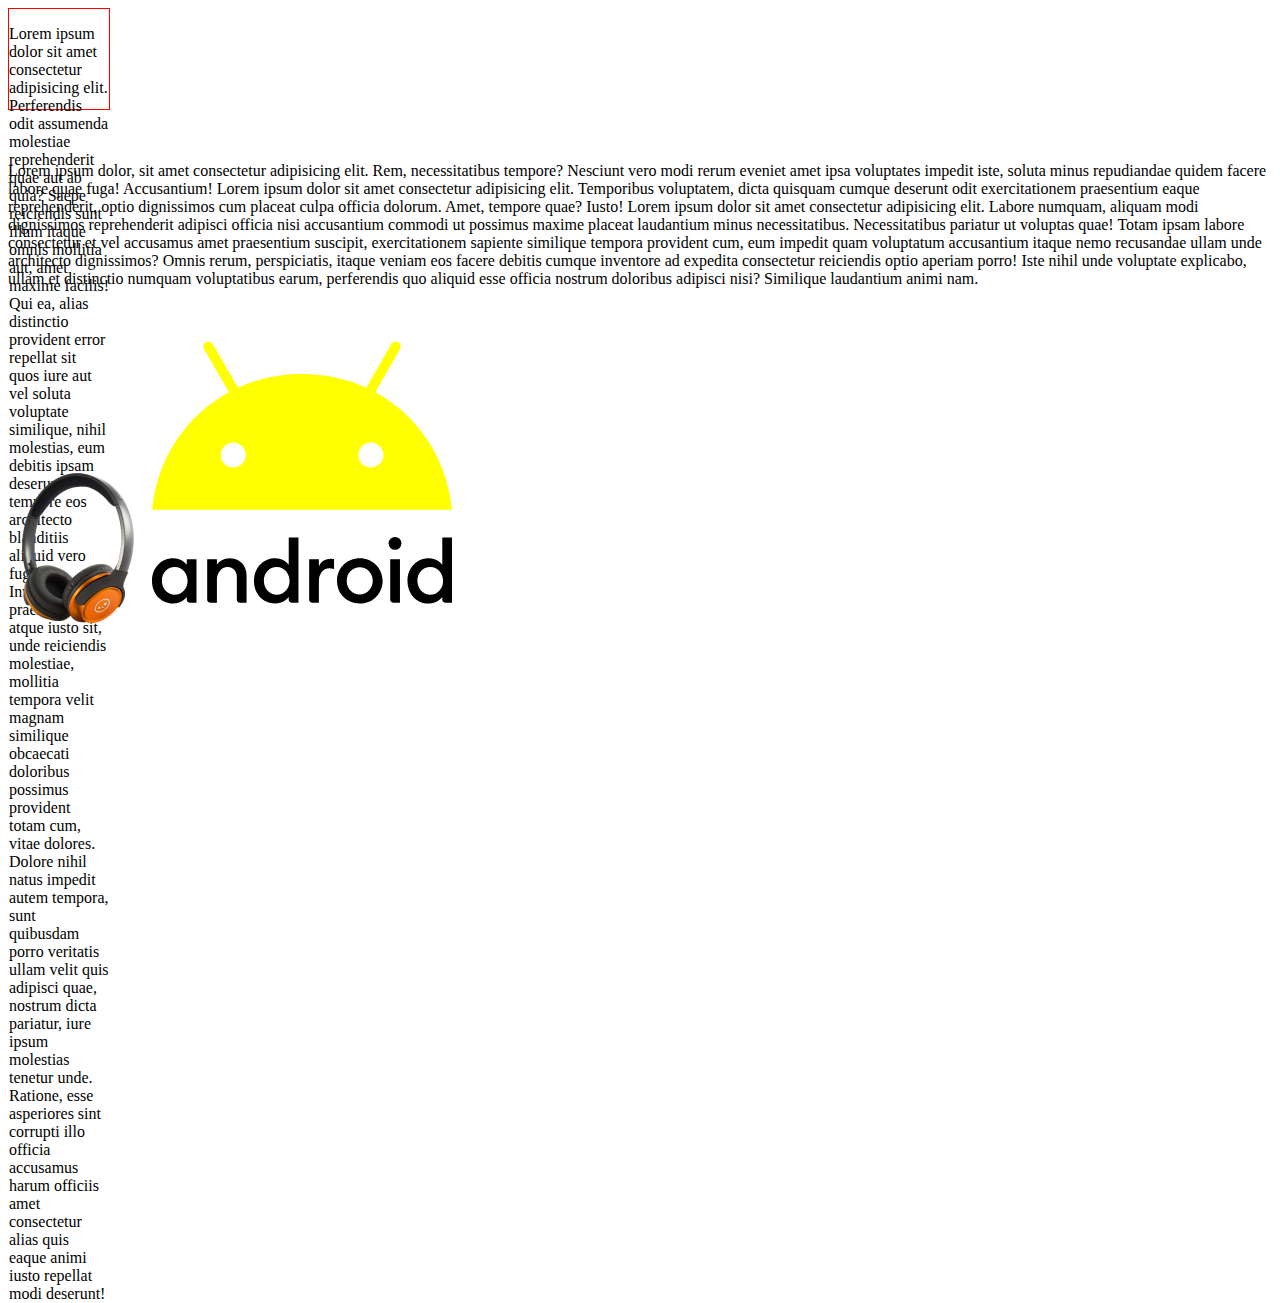
<file: index.html>
<!DOCTYPE html>
<html lang="en">
<head>
    <meta charset="UTF-8">
    <meta name="viewport" content="width=device-width, initial-scale=1.0">
    <title>Document</title>
    <link rel="stylesheet" href="style.css">
</head>
<body>
    <div class="box">
        <p>Lorem ipsum dolor sit amet consectetur adipisicing elit. Perferendis odit assumenda molestiae reprehenderit quae aut ab quia? Saepe reiciendis sunt illum itaque omnis mollitia aut, amet maxime facilis! Qui ea, alias distinctio provident error repellat sit quos iure aut vel soluta voluptate similique, nihil molestias, eum debitis ipsam deserunt tempore eos architecto blanditiis aliquid vero fugiat! Inventore praesentium atque iusto sit, unde reiciendis molestiae, mollitia tempora velit magnam similique obcaecati doloribus possimus provident totam cum, vitae dolores. Dolore nihil natus impedit autem tempora, sunt quibusdam porro veritatis ullam velit quis adipisci quae, nostrum dicta pariatur, iure ipsum molestias tenetur unde. Ratione, esse asperiores sint corrupti illo officia accusamus harum officiis amet consectetur alias quis eaque animi iusto repellat modi deserunt!</p>
    </div>
    <br>
    <br> 
    <div class="box2">
        <p>
            Lorem ipsum dolor, sit amet consectetur adipisicing elit. Rem, necessitatibus tempore? Nesciunt vero modi rerum eveniet amet ipsa voluptates impedit iste, soluta minus repudiandae quidem facere labore quae fuga! Accusantium!
            Lorem ipsum dolor sit amet consectetur adipisicing elit. Temporibus voluptatem, dicta quisquam cumque deserunt odit exercitationem praesentium eaque reprehenderit, optio dignissimos cum placeat culpa officia dolorum. Amet, tempore quae? Iusto!
            Lorem ipsum dolor sit amet consectetur adipisicing elit. Labore numquam, aliquam modi dignissimos reprehenderit adipisci officia nisi accusantium commodi ut possimus maxime placeat laudantium minus necessitatibus. Necessitatibus pariatur ut voluptas quae! Totam ipsam labore consectetur et vel accusamus amet praesentium suscipit, exercitationem sapiente similique tempora provident cum, eum impedit quam voluptatum accusantium itaque nemo recusandae ullam unde architecto dignissimos? Omnis rerum, perspiciatis, itaque veniam eos facere debitis cumque inventore ad expedita consectetur reiciendis optio aperiam porro! Iste nihil unde voluptate explicabo, ullam et distinctio numquam voluptatibus earum, perferendis quo aliquid esse officia nostrum doloribus adipisci nisi? Similique laudantium animi nam.
        </p>
    </div>
    <br>

    <div class="headphone">
        <img src="images/headphone.png" alt="">
        <img src="images/android.svg" alt="">
    </div>
</body>
</html>
</file>
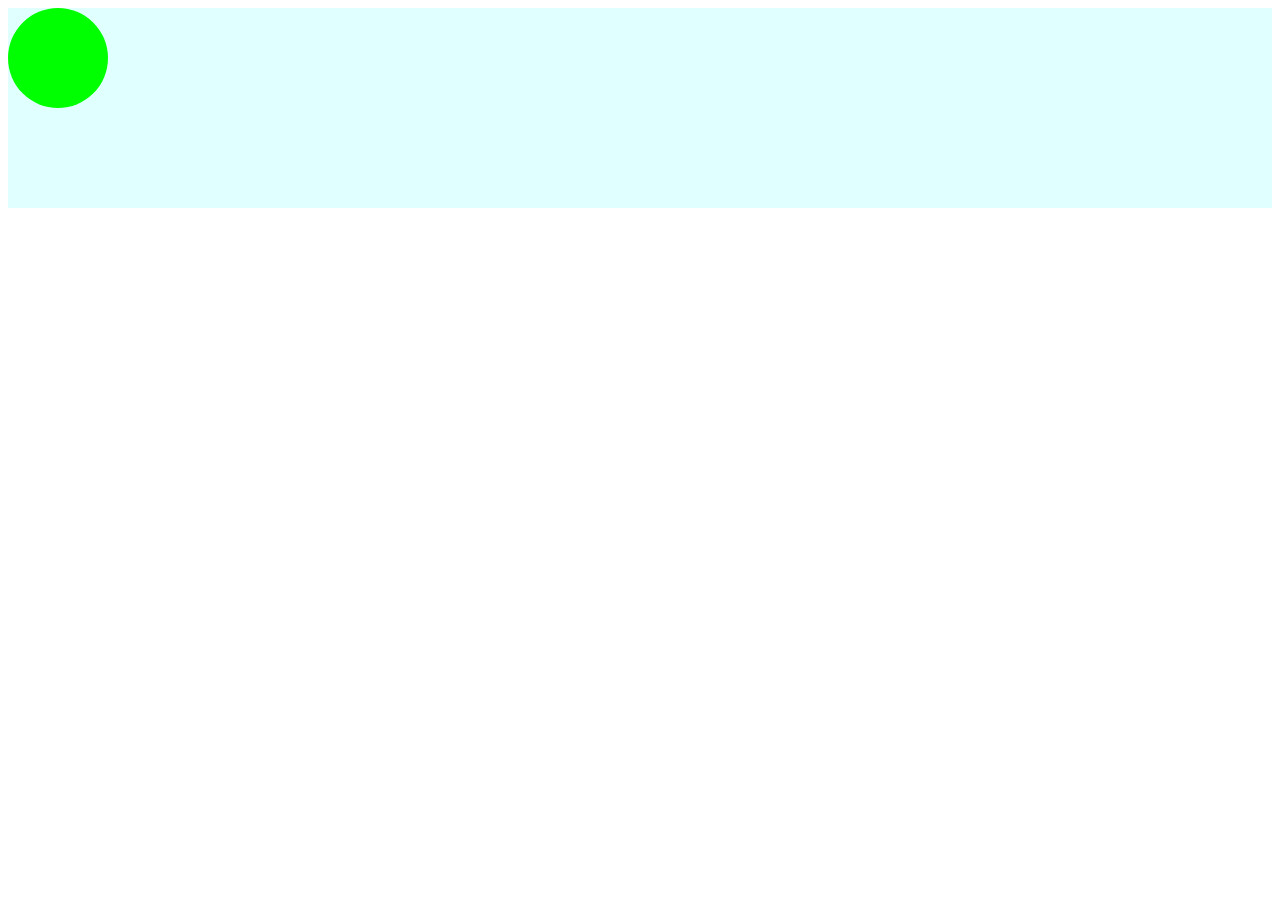
<file: images/animation.html>
<!DOCTYPE html>
<html lang="en">
<head>
    <meta charset="UTF-8">
    <meta name="viewport" content="width=device-width, initial-scale=1.0">
    <title>Document</title>
    <style>
        @keyframes slidein {
            0%{
                left: 0;
                top: 0;
                background-color: yellow;

            }
            50%{
            left: 400px
            top: 100px;
            background-color: red;

            }
            100%{
                left: 1400px;
                top: 0;
               background-color:yellow;
            }
            
        }
        .stage:hover .ball{
            animation: slidein 3s  ease  1s infinite alternate ;
        }
        .ball{
            height: 100px;
            width: 100px;
            border-radius: 50%;
            background-color: lime;
            position: absolute;
        }
        .stage{
            background-color: lightcyan;
            height: 200px;
            min-width: 800px;
        }
    </style>
</head>
<body>
    <div class="stage">
        <div class="ball"></div>
    </div>
</body>
</html>
</file>
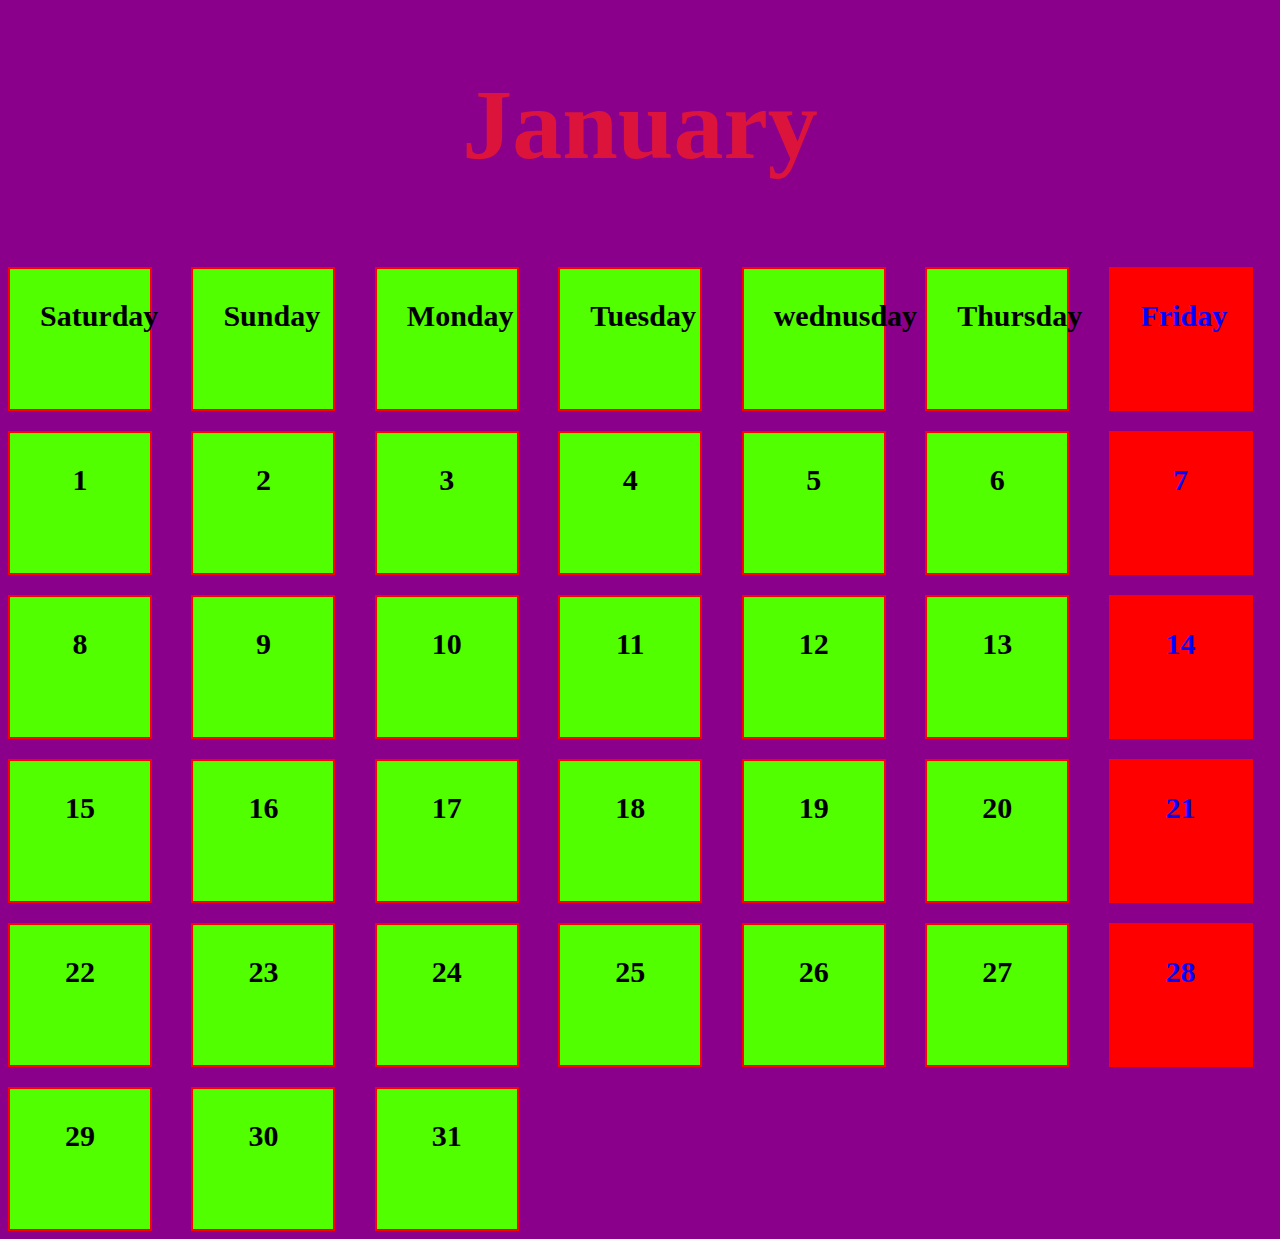
<file: images/calender.html>
<!DOCTYPE html>
<html lang="en">
<head>
    <meta charset="UTF-8">
    <meta name="viewport" content="width=device-width, initial-scale=1.0">
    <title>Document</title>
    <style>
        .box{
            border: 2px solid red;
            background-color: rgb(81, 255, 0);
            color:black;
            font-size: 30px;
            font-weight: 600;
            text-align: center;
            height: 80px;
            width: 80px;
            padding: 30px;

           
        }
        .calender{
            display: grid;
            grid-template-columns: repeat(7,1fr);
            grid-gap:20px;
        }
        .head{
            color: crimson;
            text-align: center;
            font-size: 50px;
        }
        .box2{
            color: rgb(4, 0, 255);
            background-color: red;
        }
        body{
            background-color: darkmagenta;
        }
     
    </style>
</head>
<body>
   <div class="head">
    <h1>January</h1>
   </div>
  
   <br>
     <div class="calender">
         <div class="box ">Saturday</div>
         <div class="box ">Sunday</div>
         <div class="box ">Monday</div>
         <div class="box ">Tuesday</div>
         <div class="box ">wednusday</div>
         <div class="box">Thursday</div>
         <div class="box box2">Friday</div>
         <div class="box">1</div>
         <div class="box">2</div>
         <div class="box">3</div>
         <div class="box">4</div>
         <div class="box">5</div>
         <div class="box">6</div>
         <div class="box box2">7</div>
         <div class="box">8</div>
         <div class="box">9</div>
         <div class="box">10</div>
         <div class="box">11</div>
         <div class="box">12</div>
         <div class="box">13</div>
         <div class="box box2">14</div>
         <div class="box">15</div>
         <div class="box">16</div>
         <div class="box">17</div>
         <div class="box">18</div>
         <div class="box">19</div>
         <div class="box">20</div>
         <div class="box box2">21</div>
         <div class="box">22</div>
         <div class="box">23</div>
         <div class="box">24</div>
         <div class="box">25</div>
         <div class="box">26</div>
         <div class="box">27</div>
         <div class="box box2">28</div>
         <div class="box">29</div>
         <div class="box">30</div>
         <div class="box">31</div>
     </div>
</body>
</html>
</file>
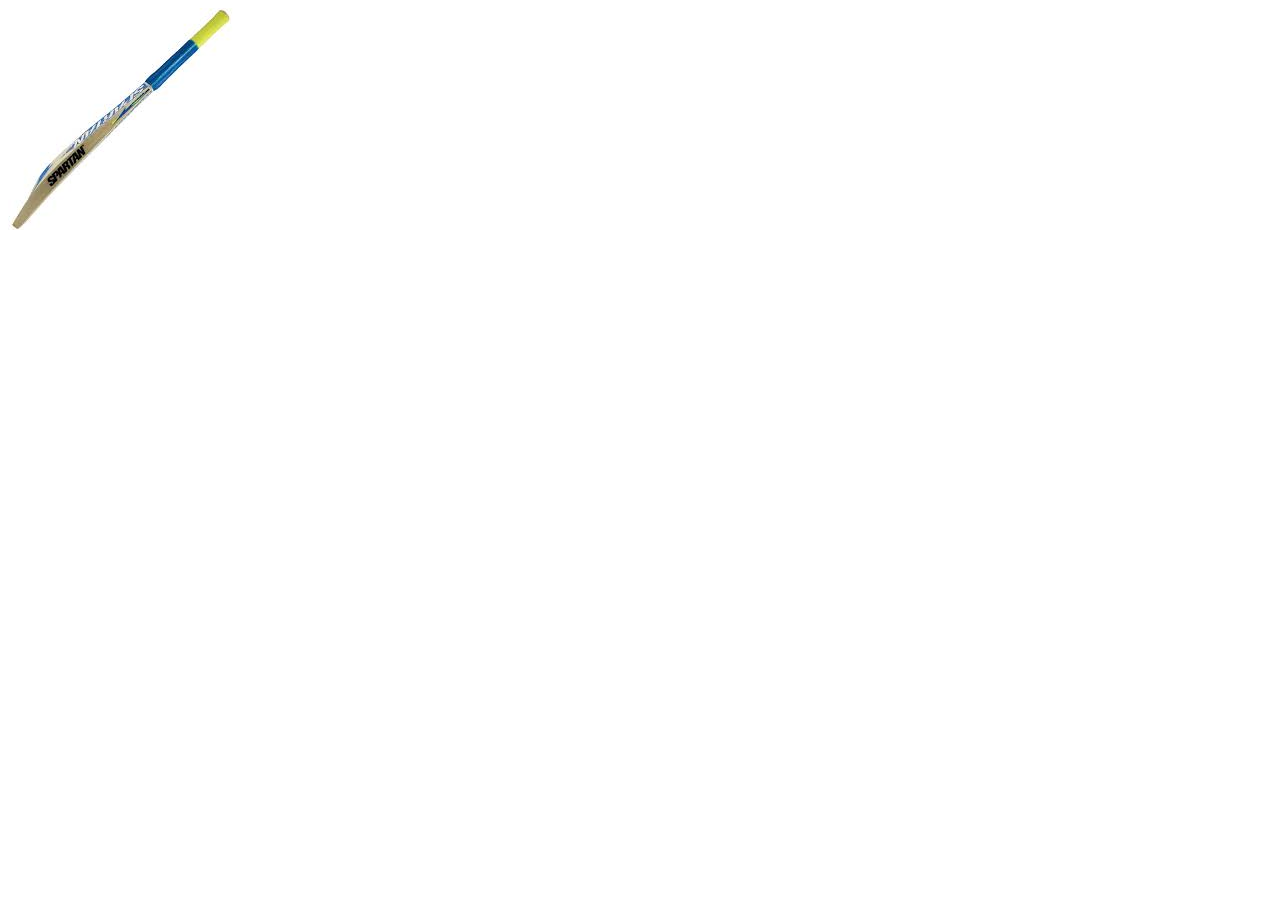
<file: images/cricket.html>
<!DOCTYPE html>
<html lang="en">
<head>
    <meta charset="UTF-8">
    <meta name="viewport" content="width=device-width, initial-scale=1.0">
    <title>Document</title>
    <style>
        .bat:hover{
            transform: rotate(-65deg);
            transform-origin: 100% 0;   
        }
        .bat{
            transition: transform .2s ease 1s;
        }
        .circle:hover
{
        border-radius:50%;
}
    </style>
</head>
<body>
    <div class="field">
        <img class="bat" src="bat.jpg" alt="">

        <div class="ball">
           
        </div>
       
    </div>
</body>
</html>
</file>
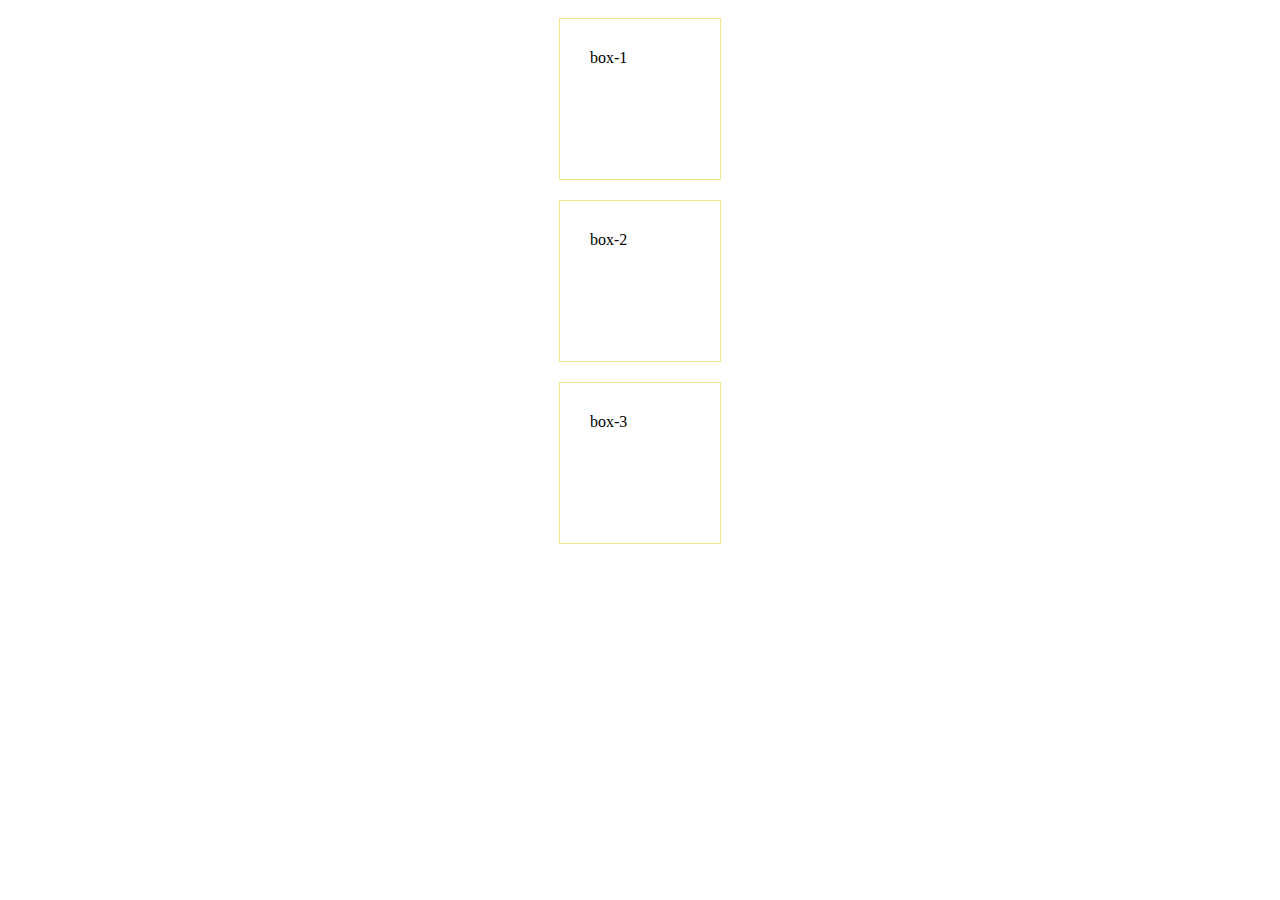
<file: images/flexbox.html>
<!DOCTYPE html>
<html lang="en">
<head>
    <meta charset="UTF-8">
    <meta name="viewport" content="width=device-width, initial-scale=1.0">
    <title>Document</title>
    <style>
        .box{
            height: 100px;
            width: 100px;
            border: 1px solid khaki;
            margin: 10px;
            padding: 30px;
        }
        .flex{
            display: flex;
          align-items: center;
          flex-direction:column;
        }
    </style>
</head>
<body>
    <div class="flex">
        <div class="box">box-1</div>
        <div class="box">box-2</div>
        <div class="box">box-3</div>
    </div>
</body>
</html>
</file>
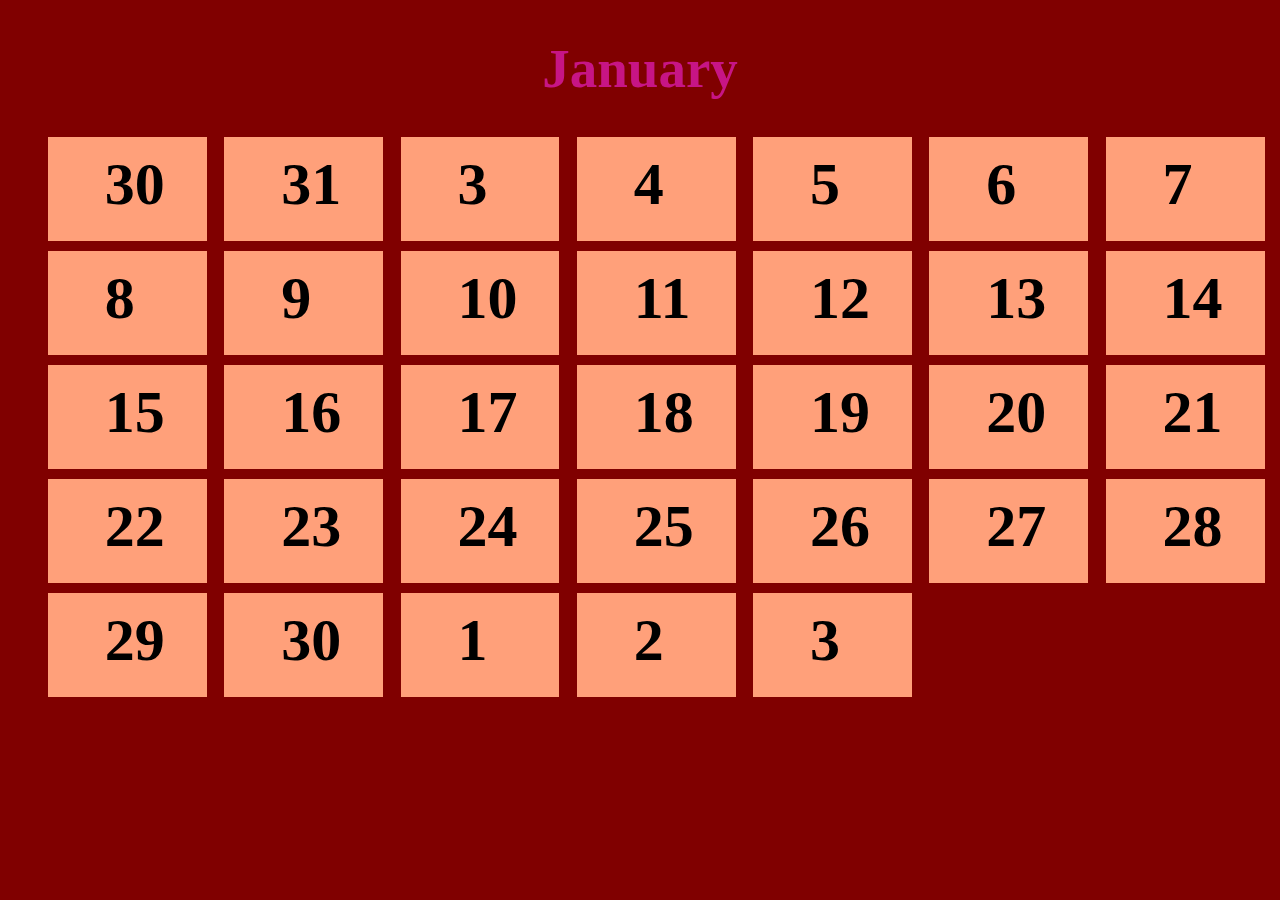
<file: images/grid.html>
<!DOCTYPE html>
<html lang="en">
<head>
    <meta charset="UTF-8">
    <meta name="viewport" content="width=device-width, initial-scale=1.0">
    <title>Document</title>
    <style>
        body{
            background-color: maroon;
        }
        li{
            list-style: none;
           font-size: 60px;
           font-weight: 700;
           padding-left: 33%;
           line-height: 90px;
        }
        ul li{
            border: 2px solid lightsalmon;
            height: 100px;
            width: 100px;
            background-color: lightsalmon;
            
        }
        .calender ul{
            display: grid;
           grid-template-columns: repeat(7, 1fr);
           grid-gap: 10px;

        }
        h1{
            text-align: center;
            font-size: 55px;
            color: mediumvioletred;
        }
    </style>
</head>
<body>
    <div><h1>January</h1></div>
    <div class="calender">
        <ul>
            <li>30</li>
            <li>31</li>
            <li>3</li>
            <li>4</li>
            <li>5</li>
            <li>6</li>
            <li>7</li>
            <li>8</li>
            <li>9</li>
            <li>10</li>
            <li>11</li>
            <li>12</li>
            <li>13</li>
            <li>14</li>
            <li>15</li>
            <li>16</li>
            <li>17</li>
            <li>18</li>
            <li>19</li>
            <li>20</li>
            <li>21</li>
            <li>22</li>
            <li>23</li>
            <li>24</li>
            <li>25</li>
            <li>26</li>
            <li>27</li>
            <li>28</li>
            <li>29</li>
            <li>30</li>
            <li>1</li>
            <li>2</li>
            <li>3</li>
            
        </ul>
    </div>
</body>
</html>
</file>
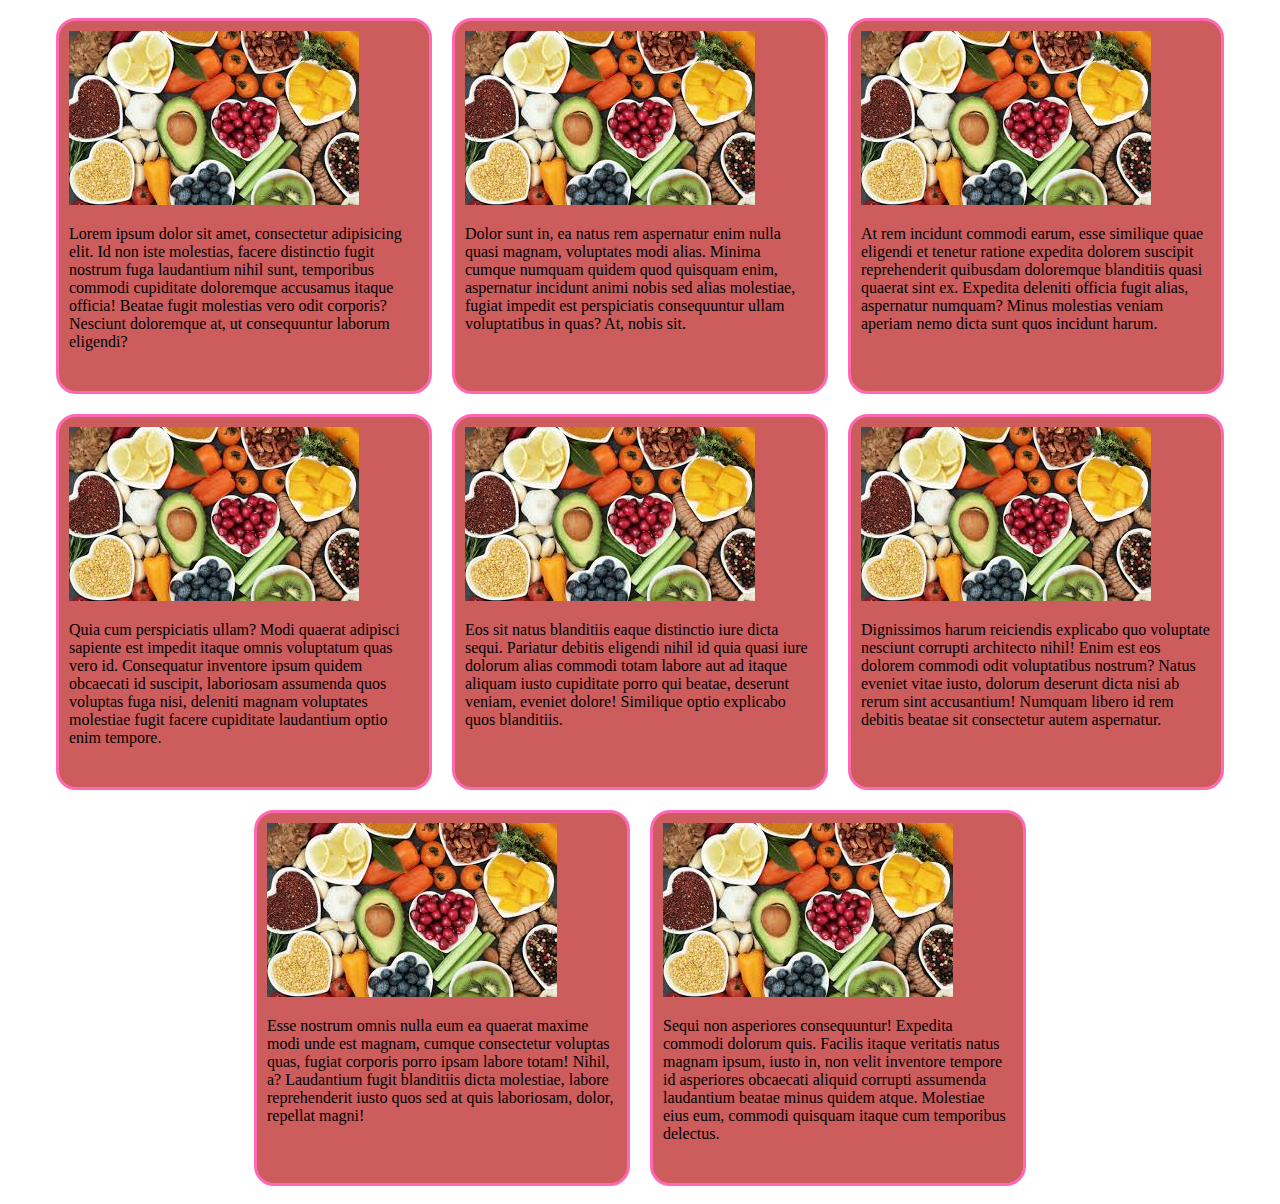
<file: images/mediaquery.html>
<!DOCTYPE html>
<html lang="en">
<head>
    <meta charset="UTF-8">
    <meta name="viewport" content="width=device-width, initial-scale=1.0">
    <title>Document</title>
    <style>
        .container{
            display: flex;
           
            flex-wrap: wrap;
          justify-content: center;
           
        }
        .food{
            border: 3px solid hotpink;
            border-radius: 20px;
            background-color: indianred;
            height: 350px;
            width: 350px;
            margin: 10px;
            padding: 10px;
           
         
        }       ]
    </style>
</head>
<body>
    <div class="container">
        <div class="food">
            <img src="food.jpg" alt="">
            <p>Lorem ipsum dolor sit amet, consectetur adipisicing elit. Id non iste molestias, facere distinctio fugit nostrum fuga laudantium nihil sunt, temporibus commodi cupiditate doloremque accusamus itaque officia! Beatae fugit molestias vero odit corporis? Nesciunt doloremque at, ut consequuntur laborum eligendi?</p>
        </div>
        <div class="food">
            <img src="food.jpg" alt="">
            <p>Dolor sunt in, ea natus rem aspernatur enim nulla quasi magnam, voluptates modi alias. Minima cumque numquam quidem quod quisquam enim, aspernatur incidunt animi nobis sed alias molestiae, fugiat impedit est perspiciatis consequuntur ullam voluptatibus in quas? At, nobis sit.</p>
        </div>
        <div class="food">
            <img src="food.jpg" alt="">
            <p>At rem incidunt commodi earum, esse similique quae eligendi et tenetur ratione expedita dolorem suscipit reprehenderit quibusdam doloremque blanditiis quasi quaerat sint ex. Expedita deleniti officia fugit alias, aspernatur numquam? Minus molestias veniam aperiam nemo dicta sunt quos incidunt harum.</p>
        </div>
        <div class="food">
            <img src="food.jpg" alt="">
            <p>Quia cum perspiciatis ullam? Modi quaerat adipisci sapiente est impedit itaque omnis voluptatum quas vero id. Consequatur inventore ipsum quidem obcaecati id suscipit, laboriosam assumenda quos voluptas fuga nisi, deleniti magnam voluptates molestiae fugit facere cupiditate laudantium optio enim tempore.</p>
        </div>
        <div class="food">
            <img src="food.jpg" alt="">
            <p>Eos sit natus blanditiis eaque distinctio iure dicta sequi. Pariatur debitis eligendi nihil id quia quasi iure dolorum alias commodi totam labore aut ad itaque aliquam iusto cupiditate porro qui beatae, deserunt veniam, eveniet dolore! Similique optio explicabo quos blanditiis.</p>
        </div>
        <div class="food">
            <img src="food.jpg" alt="">
            <p>Dignissimos harum reiciendis explicabo quo voluptate nesciunt corrupti architecto nihil! Enim est eos dolorem commodi odit voluptatibus nostrum? Natus eveniet vitae iusto, dolorum deserunt dicta nisi ab rerum sint accusantium! Numquam libero id rem debitis beatae sit consectetur autem aspernatur.</p>
        </div>
        <div class="food">
            <img src="food.jpg" alt="">
            <p>Esse nostrum omnis nulla eum ea quaerat maxime modi unde est magnam, cumque consectetur voluptas quas, fugiat corporis porro ipsam labore totam! Nihil, a? Laudantium fugit blanditiis dicta molestiae, labore reprehenderit iusto quos sed at quis laboriosam, dolor, repellat magni!</p>
        </div>
        <div class="food">
            <img src="food.jpg" alt="">
            <p>Sequi non asperiores consequuntur! Expedita commodi dolorum quis. Facilis itaque veritatis natus magnam ipsum, iusto in, non velit inventore tempore id asperiores obcaecati aliquid corrupti assumenda laudantium beatae minus quidem atque. Molestiae eius eum, commodi quisquam itaque cum temporibus delectus.</p>
        </div>
    </div>
</body>
</html>
</file>
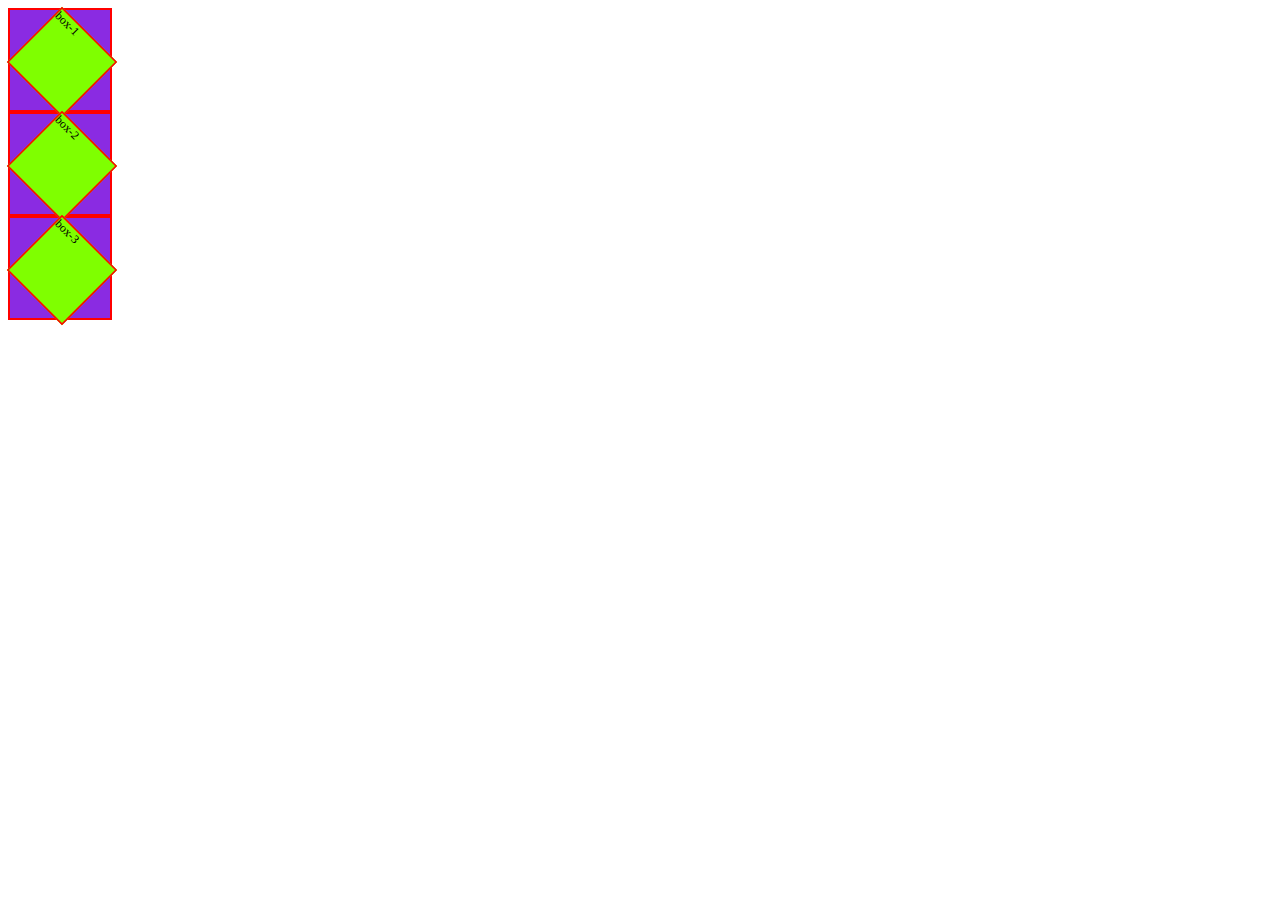
<file: images/transform.html>
<!DOCTYPE html>
<html lang="en">
<head>
    <meta charset="UTF-8">
    <meta name="viewport" content="width=device-width, initial-scale=1.0">
    <title>Document</title>
   <style>
       .box{
           height: 100px;
           width: 100px;
           border: 2px solid red;
           
       }
       .outer{
           background-color: blueviolet;
         
       }
       .inner{
           background-color: chartreuse;
           transform:rotate(45deg) scale(.75);
         
       }
   </style>
</head>
<body>
  <div class="box outer">
      <div class="box inner">box-1</div>
  </div>
  <div class="box outer">
      <div class="box inner">box-2</div>
  </div>
  <div class="box outer">
      <div class="box inner">box-3</div>
  </div>


</table>
</body>
</html>
</file>
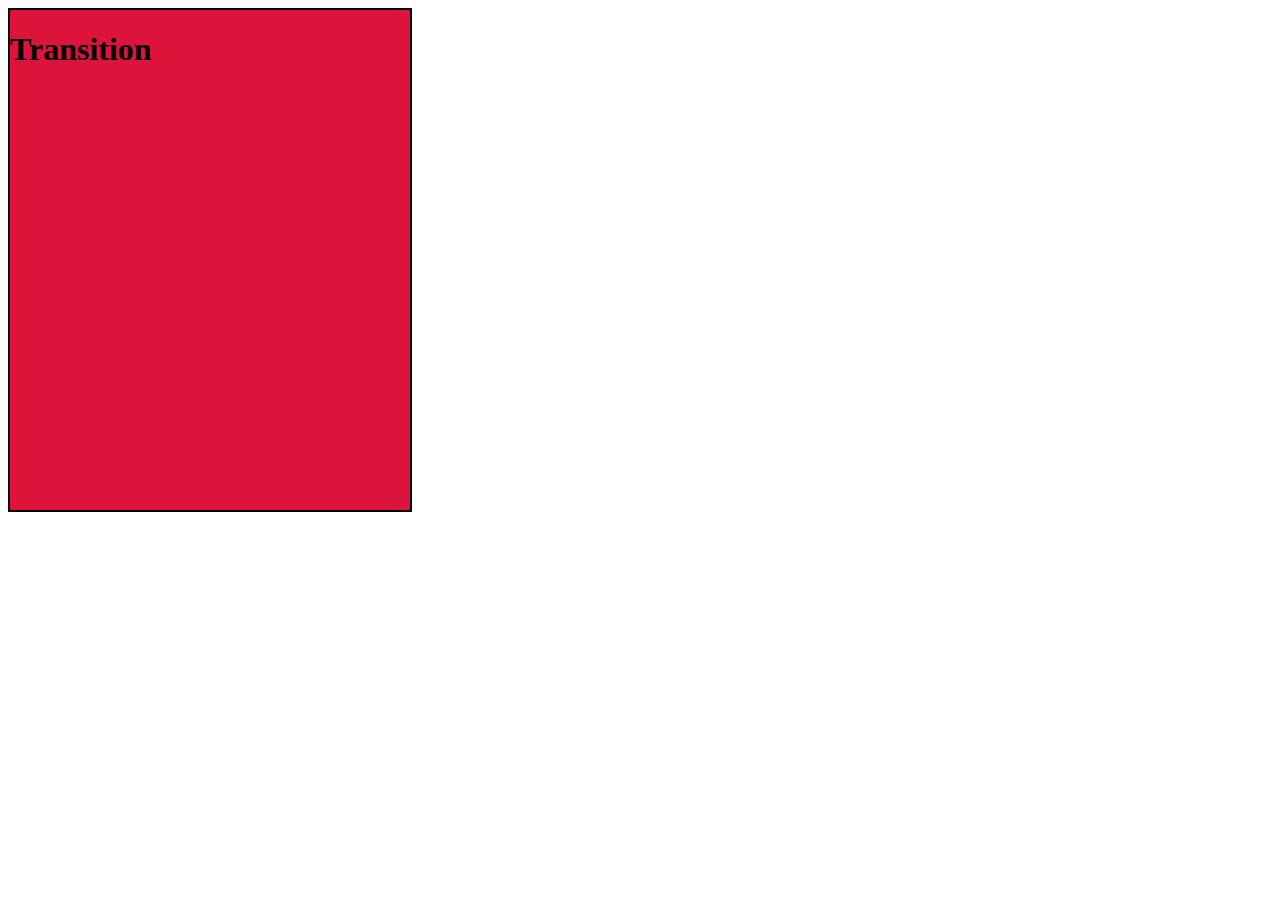
<file: images/transition.html>
<!DOCTYPE html>
<html lang="en">
<head>
    <meta charset="UTF-8">
    <meta name="viewport" content="width=device-width, initial-scale=1.0">
    <title>Document</title>
    <style>
        .box{
            height: 500px;
            width: 400px;
            border: 2px solid rgb(0, 0, 0);
            background-color: crimson;
            transition: width 5s ease-in-out 2s;
        }
        .box:hover{
            background-color: yellow;
            width: px;
            

        }
    </style>
</head>
<body>
    <div class="box">
        <h1>Transition</h1>
       </div>
 
       
   </circle>
</body>
</html>
</file>
<file: style.css>
.box{
    height: 100px;
    width: 100px;
    border: 1px solid red;
}
</file>
